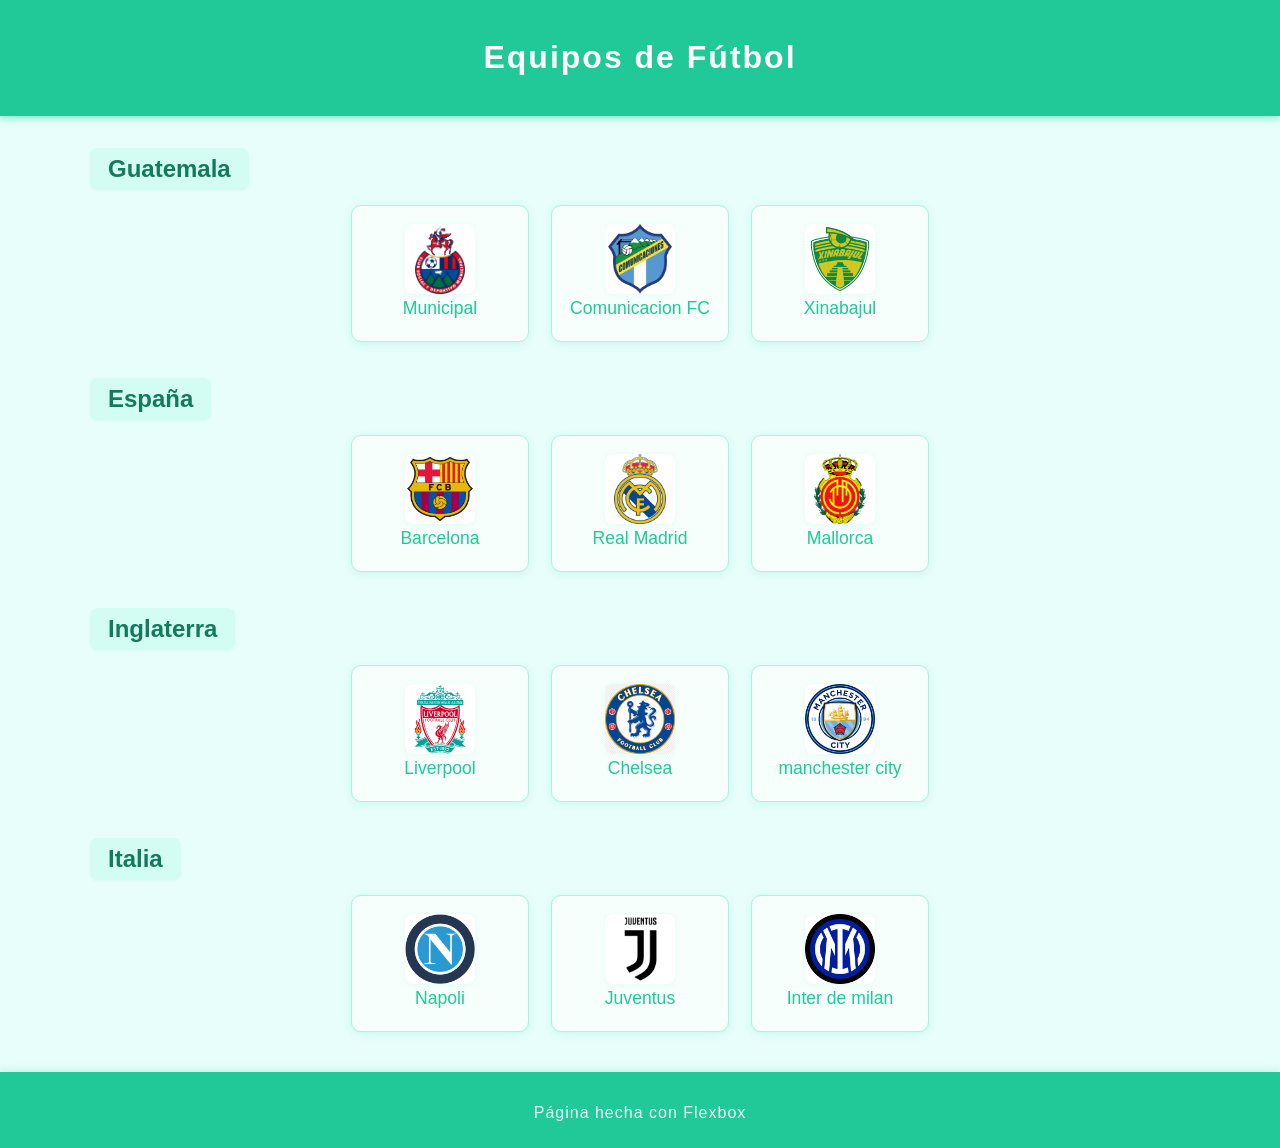
<file: index.html>
<!DOCTYPE html>
<html lang="es">
<head>
  <meta charset="UTF-8">
  <title>Equipos de Fútbol - Flexbox</title>
  <link rel="stylesheet" href="css/style.css">
</head>
<body>
  <header>
    <h1>Equipos de Fútbol</h1>
  </header>

  <main class="contenedor-principal">
    <!-- Guatemala -->
    <section class="bloque-pais">
      <h2>Guatemala</h2>
      <div class="flex-equipos">
        <div class="equipo"><img src="img/Municipal.png" alt="">Municipal</div>
        <div class="equipo"><img src="img/Comunicaciones.jpg" alt="">Comunicacion FC</div>
        <div class="equipo"><img src="img/Xinabajul.png" alt="">Xinabajul</div>
      </div>
    </section>
    <!-- España -->
    <section class="bloque-pais">
      <h2>España</h2>
       <div class="flex-equipos">
        <div class="equipo"><img src="img/barcelona.png" alt="">Barcelona</div>
        <div class="equipo"><img src="img/realmadrid.png" alt="">Real Madrid </div>
        <div class="equipo"><img src="img/mallorca.png" alt="">Mallorca</div>
      </div>
    </section>
    <!-- Inglaterra -->
    <section class="bloque-pais">
      <h2>Inglaterra</h2>
       <div class="flex-equipos">
        <div class="equipo"><img src="img/liverpool.svg" alt="">Liverpool</div>
        <div class="equipo"><img src="img/chelsea.png" alt="">Chelsea</div>
        <div class="equipo"><img src="img/manchester.png" alt="">manchester city</div>
      </div>
    </section>
    <!-- Italia -->
    <section class="bloque-pais">
      <h2>Italia</h2>
       <div class="flex-equipos">
        <div class="equipo"><img src="img/napoli.png" alt="">Napoli</div>
        <div class="equipo"><img src="img/juve.png" alt="">Juventus</div>
        <div class="equipo"><img src="img/inter.png" alt="">Inter de milan</div>
      </div>
    </section>
  </main>

  <footer>
    <p>Página hecha con Flexbox</p>
  </footer>
</body>
</html>
</file>
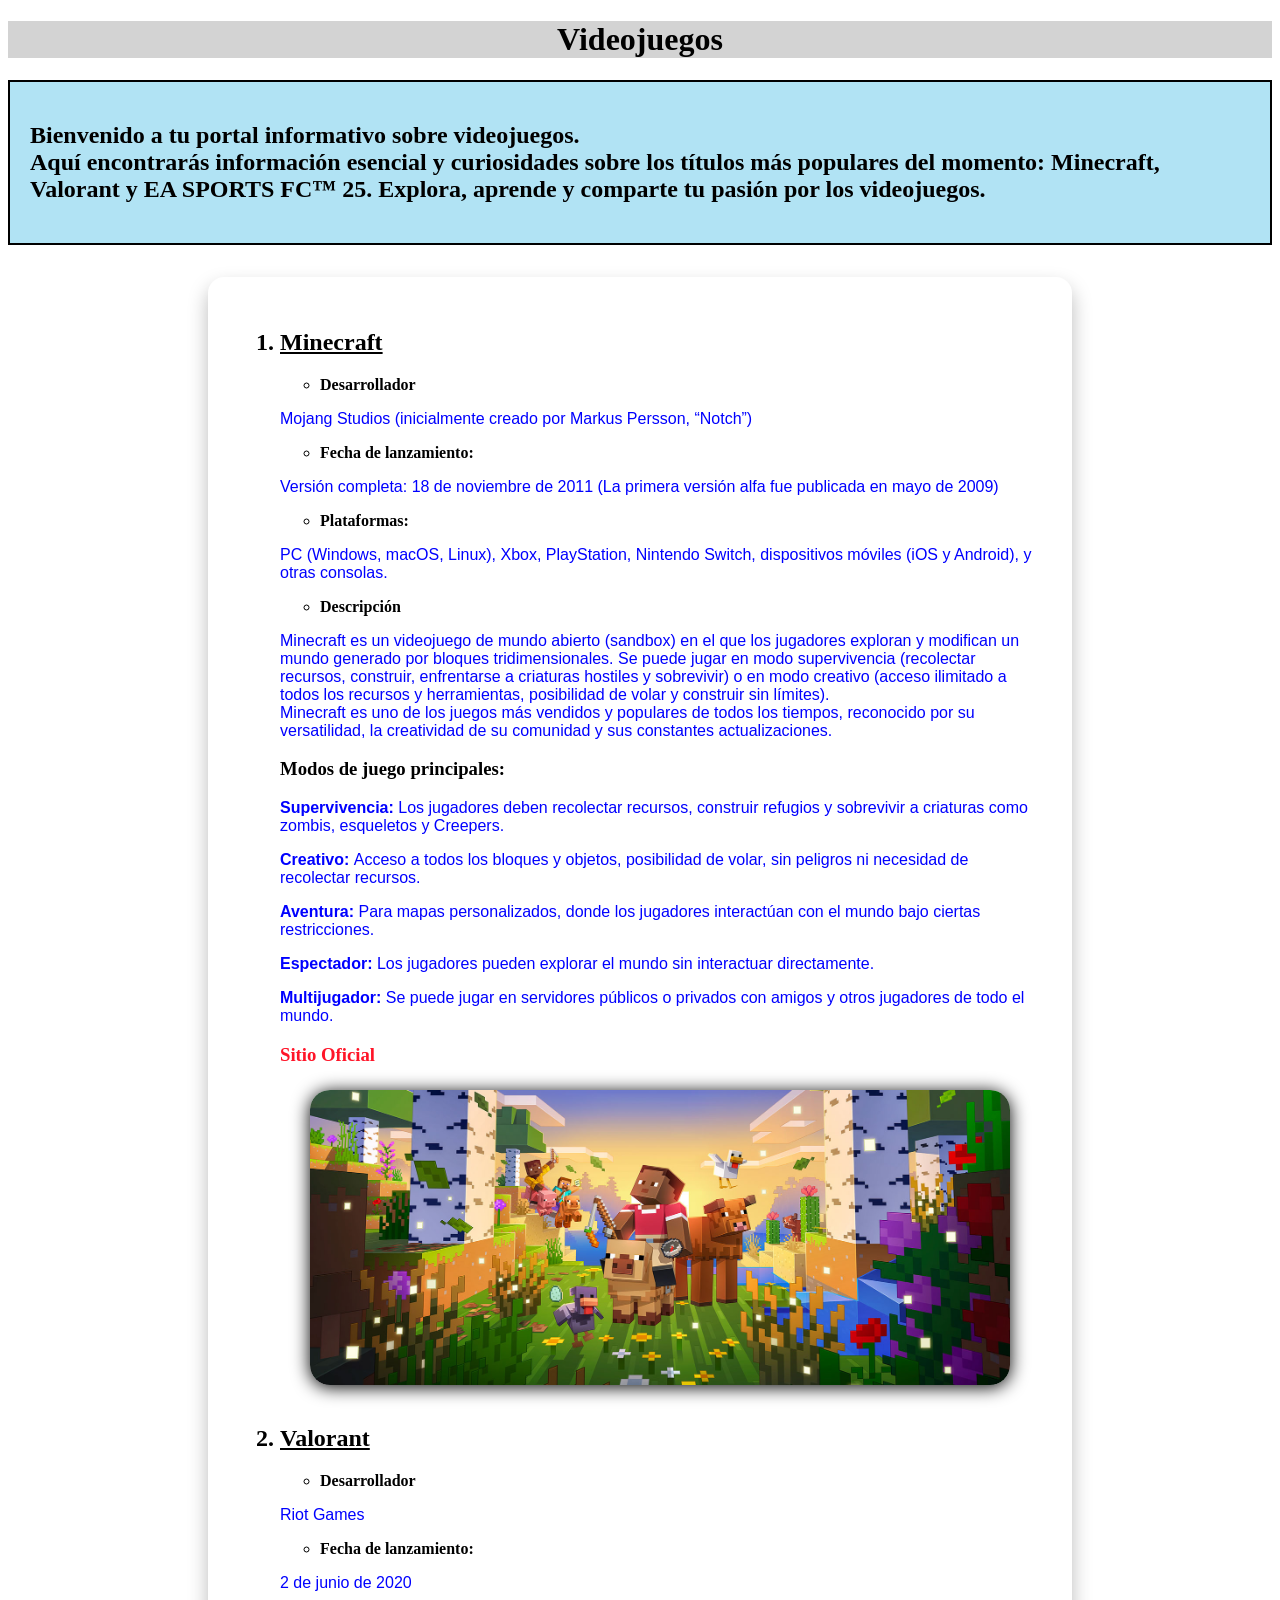
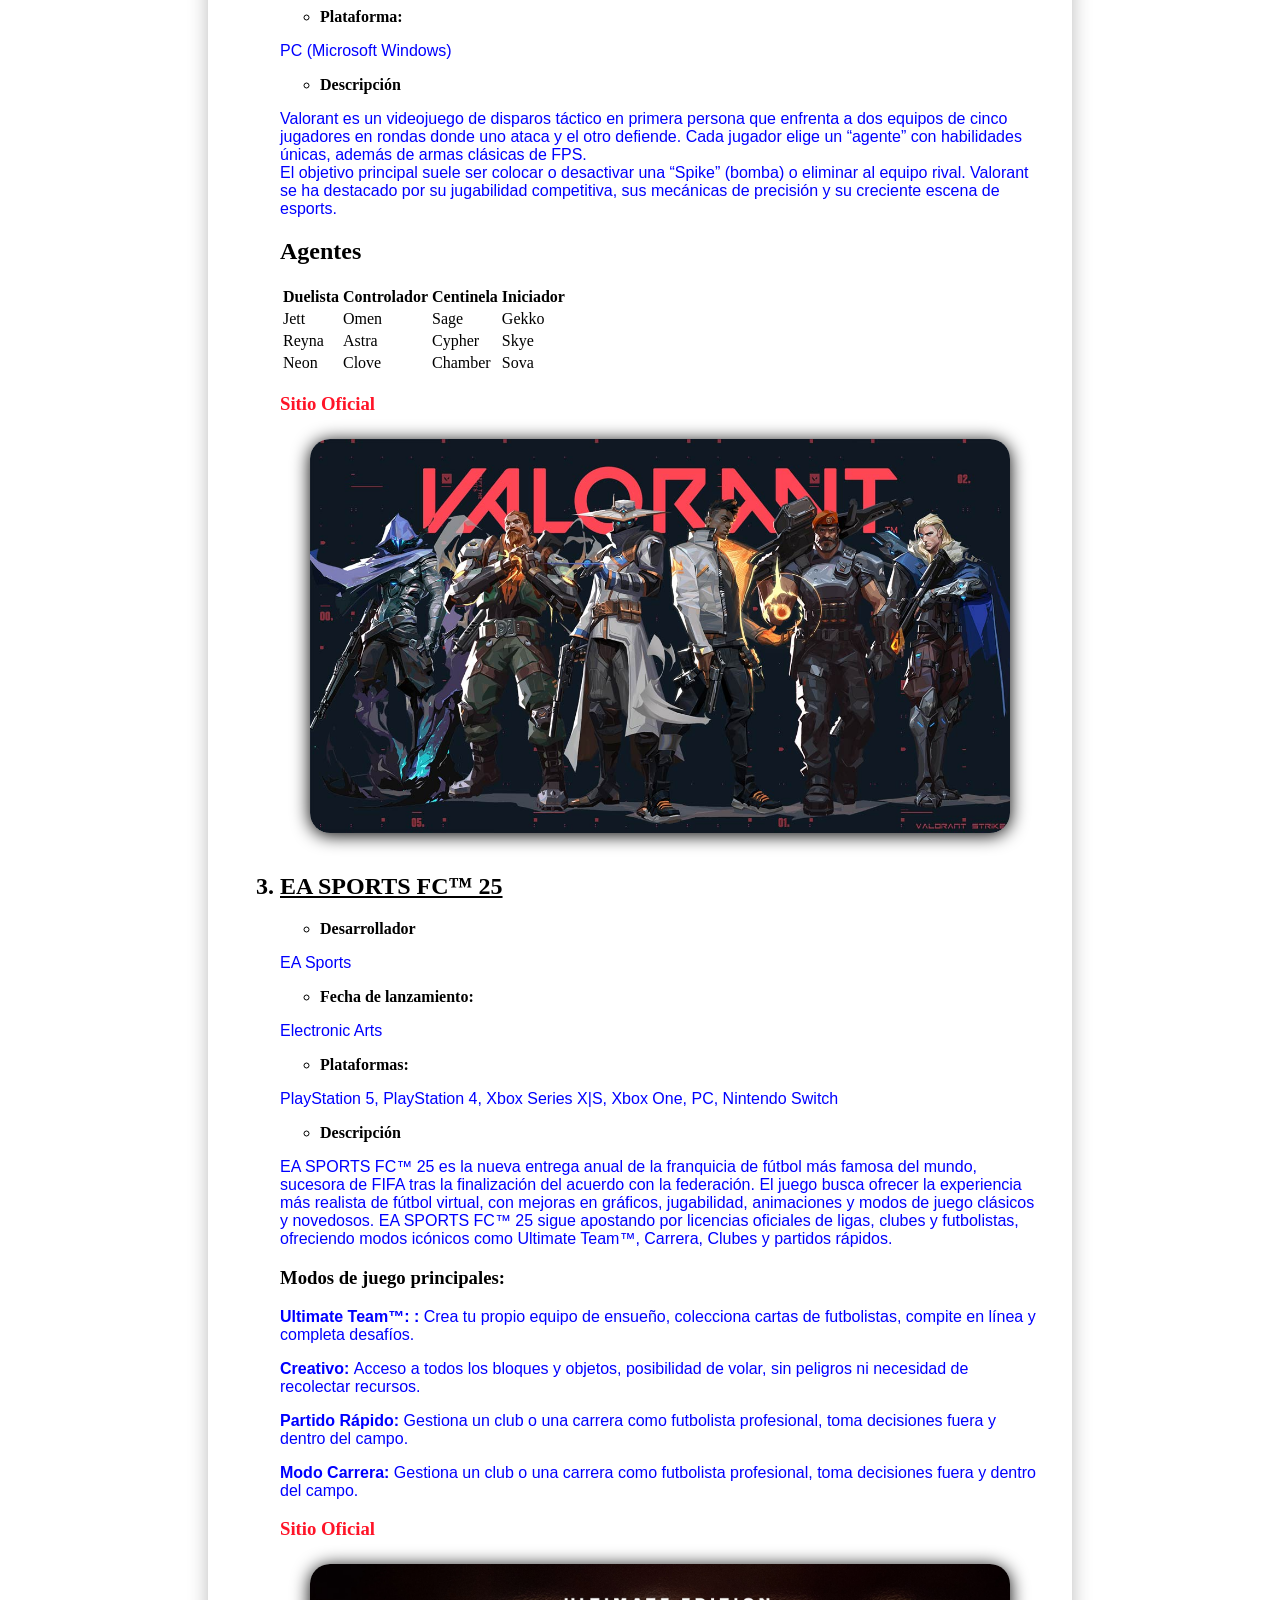
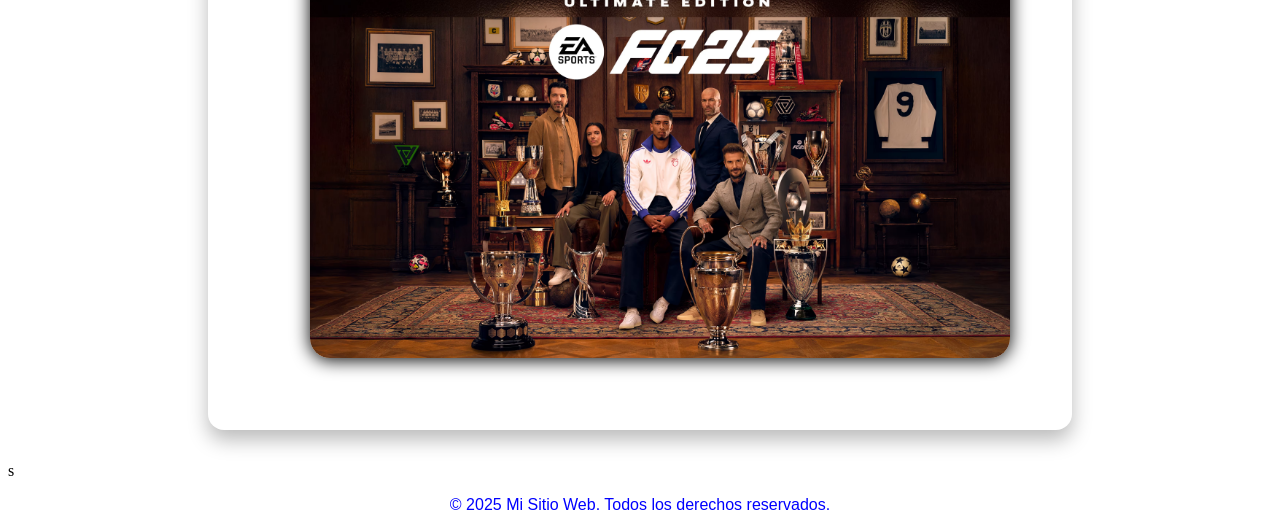
<file: inicio.html>
<!DOCTYPE html>
<html lang="en">

<head>
    <meta charset="UTF-8">
    <meta name="viewport" content="width=device-width, initial-scale=1.0">
    <title>Videojuegos</title>
    <link rel="stylesheet" href="css/style2.css">
    <link rel="shortcut icon" href="img/Game.ico" type="image/x-icon">
    <link rel="preconnect" href="https://fonts.googleapis.com">
    <link rel="preconnect" href="https://fonts.gstatic.com" crossorigin>
    <link
        href="https://fonts.googleapis.com/css2?family=Bungee+Spice&family=Cookie&family=Poppins:ital,wght@0,100;0,200;0,300;0,400;0,500;0,600;0,700;0,800;0,900;1,100;1,200;1,300;1,400;1,500;1,600;1,700;1,800;1,900&display=swap"
        rel="stylesheet">
    <link href="https://fonts.googleapis.com/css2?family=Bungee+Spice&family=Cookie&display=swap" rel="stylesheet">
</head>

<body>

    <h1>Videojuegos </h1>
    <div class="contenedor-1">
        <h2>Bienvenido a tu portal informativo sobre videojuegos. <br>
            Aquí encontrarás información esencial y curiosidades sobre los títulos más populares del momento:
            Minecraft, Valorant y EA SPORTS FC™ 25. Explora, aprende y comparte tu pasión por los videojuegos.
    </div>
    </h2>
    <div id="principal">
        <ol>
            <h2>
                <li><u>Minecraft</u></li>
            </h2>
            <aside>
                <ul>
                    <li><b>Desarrollador</b></li>
                </ul>
                <p>Mojang Studios (inicialmente creado por Markus Persson, “Notch”)</p>
                <ul>
                    <li><b>Fecha de lanzamiento:</b></li>
                </ul>
                <p>Versión completa: 18 de noviembre de 2011
                    (La primera versión alfa fue publicada en mayo de 2009)</p>
                <ul>
                    <li><b>Plataformas:</b></li>
                </ul>
                <p>PC (Windows, macOS, Linux), Xbox, PlayStation, Nintendo Switch, dispositivos móviles (iOS y Android),
                    y
                    otras consolas.</p>
                <ul>
                    <li><b>Descripción</b></li>
                </ul>
                <p>Minecraft es un videojuego de mundo abierto (sandbox) en el que los jugadores exploran y modifican un
                    mundo generado por bloques tridimensionales. Se puede jugar en modo supervivencia (recolectar
                    recursos,
                    construir, enfrentarse a criaturas hostiles y sobrevivir) o en modo creativo (acceso ilimitado a
                    todos
                    los recursos y herramientas, posibilidad de volar y construir sin límites). <br>Minecraft es uno de
                    los
                    juegos más vendidos y populares de todos los tiempos, reconocido por su versatilidad, la creatividad
                    de
                    su comunidad y sus constantes actualizaciones.</p>

                <h3>Modos de juego principales:</h3>
                <p><b>Supervivencia:</b> Los jugadores deben recolectar recursos, construir refugios y sobrevivir a
                    criaturas
                    como zombis, esqueletos y Creepers.</p>
                <p><b>Creativo: </b>Acceso a todos los bloques y objetos, posibilidad de volar, sin peligros ni
                    necesidad de
                    recolectar recursos.</p>

                <p><b>Aventura: </b>Para mapas personalizados, donde los jugadores interactúan con el mundo bajo ciertas
                    restricciones.</p>

                <p><b>Espectador: </b>Los jugadores pueden explorar el mundo sin interactuar directamente.</p>

                <p><b>Multijugador: </b>Se puede jugar en servidores públicos o privados con amigos y otros jugadores de
                    todo el mundo.</p>
                <h3><a href="https://www.minecraft.net/">Sitio Oficial</a></h3>
            </aside>
            <img src="img/minecraft.jpg" width="700" alt="">


            <h2>
                <li><u>Valorant</u></li>
            </h2>
            <aside>
                <ul>
                    <li><b>Desarrollador</b></li>
                </ul>
                <p>Riot Games</p>

                <ul>
                    <li><b>Fecha de lanzamiento:</b></li>
                </ul>
                <p>2 de junio de 2020</p>

                <ul>
                    <li><b>Plataforma:</b></li>
                </ul>
                <p>PC (Microsoft Windows)</p>

                <ul>
                    <li><b>Descripción</b></li>
                </ul>
                <p>Valorant es un videojuego de disparos táctico en primera persona que enfrenta a dos equipos de cinco
                    jugadores en rondas donde uno ataca y el otro defiende. Cada jugador elige un “agente” con
                    habilidades únicas, además de armas clásicas de FPS. <br> El objetivo principal suele ser colocar o
                    desactivar
                    una “Spike” (bomba) o eliminar al equipo rival. Valorant se ha destacado por su jugabilidad
                    competitiva,
                    sus mecánicas de precisión y su creciente escena de esports.</p>

                <h2>Agentes</h2>
                <table>
                    <tr>
                        <th>Duelista</th>
                        <th>Controlador</th>
                        <th>Centinela</th>
                        <th>Iniciador</th>
                    </tr>
                    <tr>
                        <td>Jett</td>
                        <td>Omen</td>
                        <td>Sage</td>
                        <td>Gekko</td>
                    </tr>
                    <tr>
                        <td>Reyna</td>
                        <td>Astra</td>
                        <td>Cypher</td>
                        <td>Skye</td>
                    </tr>
                    <tr>
                        <td>Neon</td>
                        <td>Clove</td>
                        <td>Chamber</td>
                        <td>Sova</td>
                    </tr>
                </table>
                <h3> <a href="https://playvalorant.com/es-es/?utm_medium=card2%2Bplayvalorant.com&utm_source=riotbar">Sitio
                        Oficial</a></h3>
            </aside>

            <img src="img/valorant.jpg" width="700" alt="">

            <h2>
                <li><u>EA SPORTS FC™ 25</u></li>
            </h2>
            <aside>
                <ul>
                    <li><b>Desarrollador</b></li>
                </ul>
                <p>EA Sports</p>
                <ul>
                    <li><b>Fecha de lanzamiento:</b></li>
                </ul>
                <p>Electronic Arts</p>
                <ul>
                    <li><b>Plataformas:</b></li>
                </ul>
                <p>PlayStation 5, PlayStation 4, Xbox Series X|S, Xbox One, PC, Nintendo Switch</p>
                <ul>
                    <li><b>Descripción</b></li>
                </ul>
                <p>EA SPORTS FC™ 25 es la nueva entrega anual de la franquicia de fútbol más famosa del mundo, sucesora
                    de
                    FIFA tras la finalización del acuerdo con la federación. El juego busca ofrecer la experiencia más
                    realista de fútbol virtual, con mejoras en gráficos, jugabilidad, animaciones y modos de juego
                    clásicos
                    y novedosos. EA SPORTS FC™ 25 sigue apostando por licencias oficiales de ligas, clubes y
                    futbolistas,
                    ofreciendo modos icónicos como Ultimate Team™, Carrera, Clubes y partidos rápidos.</p>


                <h3>Modos de juego principales:</h3>
                <p><b>Ultimate Team™: :</b> Crea tu propio equipo de ensueño, colecciona cartas de futbolistas, compite
                    en
                    línea y completa desafíos.</p>
                <p><b>Creativo: </b>Acceso a todos los bloques y objetos, posibilidad de volar, sin peligros ni
                    necesidad de
                    recolectar recursos.</p>

                <p><b>Partido Rápido: </b>Gestiona un club o una carrera como futbolista profesional, toma decisiones
                    fuera
                    y dentro del campo.</p>

                <p><b>Modo Carrera: </b>Gestiona un club o una carrera como futbolista profesional, toma decisiones
                    fuera y
                    dentro del campo.</p>

                <h3><a href="https://www.ea.com/es-es/games/ea-sports-fc/fc-25">Sitio Oficial</a></h3>
            </aside>

            <img src="img/fc.avif" width="700" alt="">
        </ol>
    </div>s
</body>
<footer>
    <p>
        &copy; 2025 Mi Sitio Web. Todos los derechos reservados.
    </p>
</footer>

</html>
</file>
<file: css/style.css>
body {
  margin: 0;
  font-family: Arial, sans-serif;
  background: #e8fefa; 
}
header {
  text-align: center;
  background: #20c997;  
  color: #fff;
  padding: 18px 0;
  letter-spacing: 2px;
  box-shadow: 0 2px 8px #7be7c9;
}

.contenedor-principal {
  max-width: 1100px;
  margin: 32px auto;
  padding: 0 16px;
}
.bloque-pais {
  margin-bottom: 36px;
}
.bloque-pais h2 {
  margin-bottom: 15px;
  color: #137a5c;
  background: #d3fcf3;
  padding: 7px 18px;
  border-radius: 8px;
  width: fit-content;
  box-shadow: 0 1px 3px #abf3e244;
  font-weight: bold;
}
.flex-equipos {
  display: flex;
  gap: 22px;
  justify-content: center;
  flex-direction: row;
  flex-wrap: wrap;
}
.equipo {
  background: #f6fffb;
  border-radius: 10px;
  padding: 18px 18px 22px 18px;
  box-shadow: 0 2px 8px #abf3e288;
  min-width: 140px;
  max-width: 160px;
  text-align: center;
  font-size: 1.1em;
  color: #20c997;
  border: 1.5px solid #abf3e2;
  transition: box-shadow 0.16s, transform 0.16s;
  display: flex;
  flex-direction: column;
  align-items: center;
  justify-content: flex-start;
}
.nombre-equipo {
  font-size: 1.08em;
  color: #20c997;
  font-weight: bold;
  margin-bottom: 10px;
  margin-top: 0;
  text-align: center;
  width: 100%;
}
.equipo img {
  width: 70px;
  height: 70px;
  object-fit: contain;
  border-radius: 8px;
  background: #fff;
  box-shadow: 0 1px 5px #abf3e244;
  margin-bottom: 4px;
}
.equipo:hover {
  box-shadow: 0 8px 24px #7be7c9cc;
  transform: translateY(-4px) scale(1.03);
  background: #d3fcf3;
  color: #137a5c;
}
@media (max-width: 700px) {
  .equipo {
    width: 90vw;
    max-width: 95vw;
  }
}

footer {
  background: #20c997;
  color: #e8fefa;
  text-align: center;
  padding: 16px 0 10px 0;
  margin-top: 40px;
  letter-spacing: 1px;
  box-shadow: 0 -2px 8px #7be7c966;
}
</file>
<file: css/style2.css>
p{
 color: blue;
 font-family: Arial, Helvetica, sans-serif;

}

h1{
    text-align: center;
    background-color: rgb(211, 211, 211);
}

.contenedor-1{

    background-color: rgb(177, 227, 244);
    margin-top: 20px;
    padding: 20px;
    border: 2px solid black;
}

#principal{

    background: #fff;                 /* Fondo blanco */
    box-shadow: 0 10px 20px #bbb;      /* Sombreado ligero */
    max-width: 800px;                 /* Ancho máximo de 800px */
    margin: 32px auto;                /* Centrado horizontal (arriba y abajo 32px, a los lados auto) */
    border-radius: 16px;              /* Opcional: esquinas redondeadas */
    padding: 2rem; 
}

img{
      display: block;
    margin: 1.5rem auto 2.5rem auto;
    border-radius: 20px;
    box-shadow: 0 2px 18px #000;
    max-width: 95vw;
    max-height: 400px;
    object-fit: cover;
}

a {
    color: #ff1428;
    text-decoration: none;
    font-weight: bold;
    transition: color 0.2s;
}

a:hover {
    color: #ffff0a;
    text-decoration: underline wavy;
}
footer{
    text-align: center;
    
}
</file>
